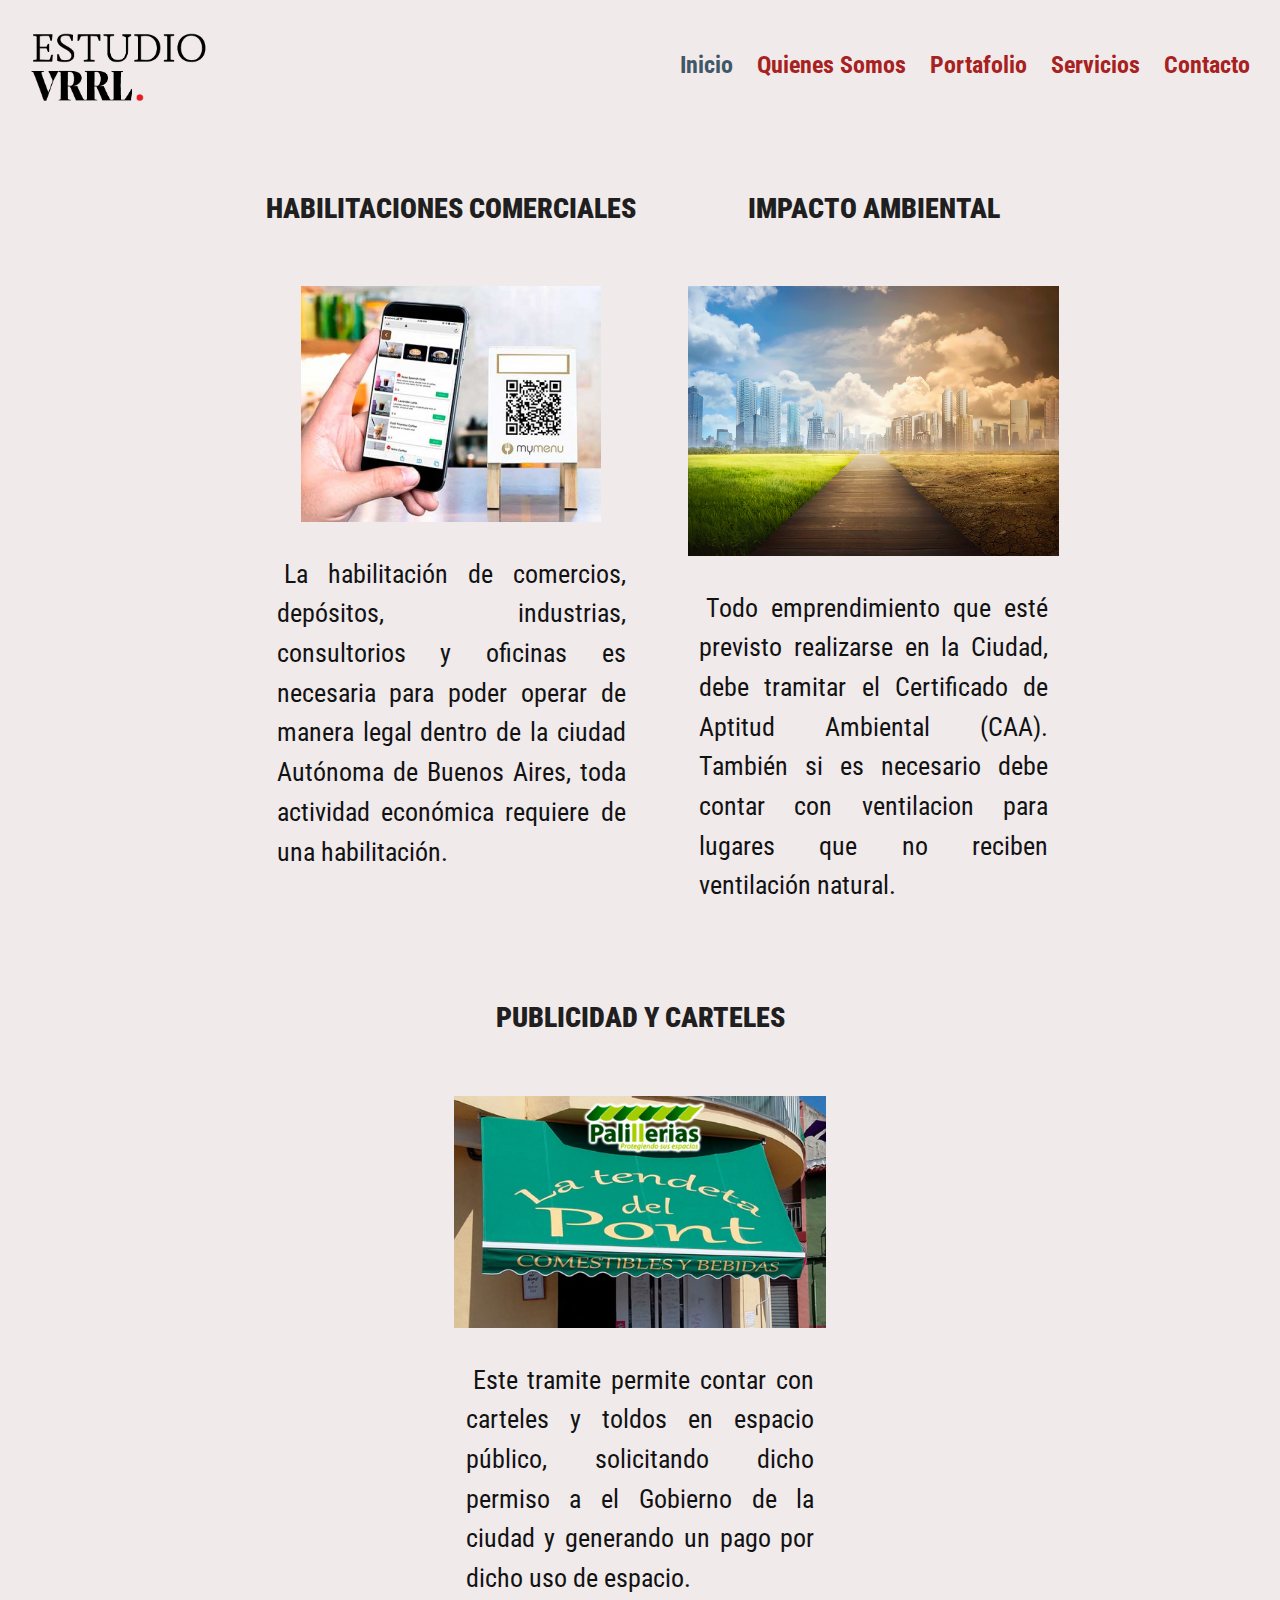
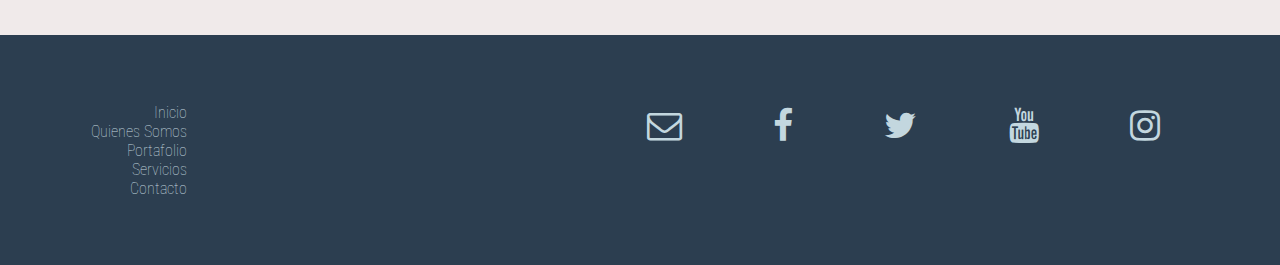
<file: 2vrrl.html>
<!DOCTYPE html>
<html>
    <html lang="en">
<head>
    <meta charset="UTF-8">
    <title> ESTUDIO VRRL </title>
<link rel="stylesheet" href="https://maxcdn.bootstrapcdn.com/font-awesome/4.7.0/css/font-awesome.min.css">
<link rel="stylesheet" href="vrrl.css">
<link rel="stylesheet" href="https://maxcdn.bootstrapcdn.com/font-awesome/4.7.0/css/font-awesome.min.css">
<link rel="preconnect" href="https://fonts.googleapis.com">
<link rel="preconnect" href="https://fonts.gstatic.com" crossorigin>
<link href="https://fonts.googleapis.com/css2?family=Roboto+Condensed:wght@300&display=swap" rel="stylesheet">

</head>

<header>
  <a href="VRRL.HTML" border="4" id="logo">
          <img src="./IMG/LOGO.png" alt="estudio vrrl ">
      </a>
      <nav>
          <a href="#" id="menu-icon">
            <i class="fa fa-bars"></i>
          </a>
          <ul>
            <li>
              <a href="VRRL.HTML" class="current">
                Inicio
              </a>
            </li>
            <li>
              <a href="VRRL.HTML">
                Quienes Somos
              </a>
            </li>
            <li>
              <a href="VRRL.HTML">
                Portafolio
              </a>
            </li>
            <li>
              <a href="2vrrl.html">
                Servicios
              </a>
            </li>
            <li>
              <a href="3vrrlform.html">
                Contacto
              </a>
            </li>
          </ul>
        </nav>
      </div>
</header>



<body>
  
<!-- INFO -->
<div class="tres-partes" id="services">
  <h3>HABILITACIONES COMERCIALES</h3>
  <img src="./IMG/qr.jpg" alt="QR">
  <p>La habilitación de comercios, depósitos, industrias, consultorios y oficinas es necesaria para 
    poder operar de manera legal dentro de la ciudad Autónoma de Buenos Aires, 
    toda actividad económica requiere de una habilitación.</p>
</div>
<div class="tres-partes">
  <h3>IMPACTO AMBIENTAL </h3>
  <img src="./IMG/ambiental.jpg" alt="Medio ambiente">
  <p>Todo emprendimiento que esté previsto realizarse en la Ciudad, 
    debe tramitar el Certificado de Aptitud Ambiental (CAA). También si 
  es necesario debe contar con ventilacion para lugares que no reciben ventilación natural.</p>
</div>
<div class="tres-partes-2">
  <h3>PUBLICIDAD Y CARTELES</h3>
  <img src="./IMG/toldos.jpg" alt="Carteles">
  <p>Este tramite permite contar con carteles y toldos en espacio público, 
    solicitando dicho permiso a el Gobierno de la ciudad y generando un pago por dicho uso de espacio.
  </p>
</div>
</div>

<footer>
  <div class="banner-wrapper">
    <div class="icon-text">
      <div class="icon-text-icon">
        <ul class="footer-nav">
          <li>
            <a href="VRRL.HTML">Inicio</a>
          </li>
          <li>
            <a href="#">Quienes Somos</a>
          </li>
          <li>
            <a href="#">Portafolio</a>
          </li>
          <li>
            <a href="#">Servicios</a>
          </li>
          <li>
            <a href="#">Contacto</a>
          </li>
        </ul>
      </div>
      <div class="icon-text-text">
        <ul class="social">
          <li>
            <a href="mailto:contact@faztweb.com">
              <i class="fa fa-envelope-o"></i>
            </a>
          </li>
          <li>
            <a href="http://facebook.com/estudiovrrl">
              <i class="fa fa-facebook"></i>
            </a>
          </li>
          <li>
            <a href="http://twitter.com/estudiovrrl">
              <i class="fa fa-twitter"></i>
            </a>
          </li>
          <li>
            <a href="http://youtube.com">
              <i class="fa fa-youtube"></i>
            </a>
          </li>
          <li>
            <a href="#">
              <i class="fa fa-instagram"></i>
            </a>
          </li>
        </ul>
      </div>
    </div>
  </div>
</footer>
<script src="index.js"></script>
</body>
</html>
</file>
<file: vrrl.css>
*/*{borde-color : black;
border-style: solid} */

body { 
background-color: rgb(240, 234, 234);
color: darkslategray;
font-size:100%;
font-family:'Roboto Condensed', sans-serif;
margin: 0 auto;
}
.texto { color: dimgray;
font-size: 1.5em;}
section{font-family: 'Roboto Condensed', sans-serif;}
 
  p {
    color: #121213;
    font-size: 160%;
    line-height: 155%;
    padding: 3%;
    text-indent: 2%;
    text-align: justify;
  }
  
  h3 {
    font-size: 175%;
    line-height: 355%;
    font-weight: 900;
    color: #1f1e20;
    text-align: center;
    text-transform: uppercase;
    padding: 0;
  }
  h2 {
    font-size: 175%;
    line-height: 355%;
    font-weight: 900;
    color: #1f1e20;
    text-align: center;
    text-transform: uppercase;
    padding: 0;
  }
  
  a {
    color: #524c56;
    text-decoration: none;
    font-weight: bold;
  }
  a:hover {
    color: #c3d7df;
  }
  
  img {
    display: block;
    margin: 0 auto;
    max-width: 100%;
    height: auto;
    width: auto;
    margin-bottom: -4px;
  }
  
  #wrapper {
    max-width: 1200px;
    margin: 0 auto;
  }
  
  #banner-wrapper {
    max-width: 1200px;
    margin: 0 auto;
    padding: 0 0 3% 0;
  }
  
  header {
    width: 100%;
    height: 100px;
    top: 0;
    left: 0;
  }
  
  header #logo img{
    margin: 20px;
    float: left;
    width: 200px;
  }
  nav {
    float: right;
    padding: 25px 20px 0px 0px;
  }
  
  #menu-icon {
    display: none;
    font-size: 50px;
  }
  
  ul {
    list-style: none;
  }

  nav ul{
    /* display: block; */
  }
  
  nav ul li {
    font-size: 150%;
    display: inline-block;
    padding: 10px;
  }
  
  nav ul li a {
    color: #a72121;
  }
  
  .current {
    color: #3F5767;
  }
  
  a:hover {
    color: #343638;
  }
  .one-third {
    width: 31.5%;
    float: left;
    padding: 10px;
    text-align: center;
  }
  
  .icon-wrap {
    margin: 0 auto;
    width: 120px;
    height: 120px;
    background-color: rgb(214, 63, 63);
    border-radius: 125px;
    text-align: center;
    margin-top: 3%;
  }
  
  .icon-wrap i {
    text-align: center;
    color: #ffffff;
    font-size: 450%;
    padding: 20%;
  }
  
  /* SECTION 2*/
  .left-col {
    float: left;
    margin: 0 auto;
    width: 60%;
    height: auto;
    padding: 1%;
  }
  
  .sidebar {
    float: right;
    display: table-cell;
    vertical-align: middle;
    margin: 0.2%;
    width: 35%;
    justify-content: center;
    padding: 1%;
  }
  
  .slider {
    max-width: 1200px;
  }
  .slider img {
    width: 100%;
    max-width: 1200px;
    margin: 0 auto;
  }
  
  .wpb_wrapper{
    justify-content: center;
    margin: auto;
  }




  /* 3 partes servicios*/
  .tres-partes {
    width:29%;
    float:left;
    margin:2% 2%;
  }
  
  .tres-partes-2 {
    width:29%;
    margin:20% 2%;
    display:block;
    margin:auto;;
  }
  
  .clearfix-padding {
    clear: both;
    padding: 2%;
  }
  
  footer {
    background: #2c3e50;
    width: 100%;
    overflow: auto;
  }
  .icon-text {
    width: 100%;
    margin: 0 auto;
  }
  
  .icon-text-icon {
    float: left;
    padding: 4%;
  }
  .icon-text-text {
    float: right;
    width: 60%;
    padding: 1% 1% 0.5% 0;
    font: size 1px;
  }
  
  .footer-nav {
    text-align: right;
  }
  
  .footer-nav a {
    font-size: 100%;
    color: #c3d7df;
    font-weight: 100;
  }
  
  .footer-nav a:hover {
    color: #f5f5f5;
  }
  
  .social {
    list-style-type: none;
    text-align: center;
  }
  
  .social li {
    display: inline;
  }
  
  .social i {
    font-size: 220%;
    margin: 1%;
    padding: 5%;
    color: #c3d7df;
  }
  
  .social i:hover {
    color: #f5f5f5;
  }
  
  footer.second {
    border-top: 1px solid #aadcd2;
    text-align: center;
    margin: 0;
  }
  footer.second p, .second a {
    text-align: center;
    color: #fff;
    font-size: 100%;
    line-height: 50%;
  }

  .displayNone{
    display: none;
  }

  .displayBlock{
    display: block;
  }
  
  @media screen and (max-width: 768px) {
    p {
      font-size: 130%;
    }
    h3 {
      font-size: 150%;
    }
    header {
      height: 80px;
      position: relative;
    }
    header #logo {
      margin: 15px 0 20px -25px;
    }
  
    #menu-icon {
      display: inline-block;
    }
  
   
    nav ul, nav:active ul {
      /* display:none; */
      z-index: 1000;
      position: absolute;
      padding: 20px;
      background: #f5f5f5;
      border: 1px solid #a5bdcd;
      right: 20px;
      width: 30%;
      opacity: .95;
    }
    nav li {
      text-align: center;
      width: 100%;
    }
  
    .one-third {
      float: left;
      width: 800%;  
    }
    .icon-wrap {
      height: 80px;
      width: 80px;
      margin-top: 3%;
    }
  
    .icon-wrap i {
      float: left; 
      font-size: 80px;
      padding-top: 27%;
    }
  
    .left-col {
      display: flex;
      width: 90%;
      padding: 0;
    }
  
    .sidebar {
      width: 200%;
    }
  
    .tres-partes {
      width: 95%;
      margin: 0;
      padding: 1%;
    }
  
    .icon-text-icon {
      display: flex;
      width: 90%;
      padding: 0 0 2% 0;
    }
  
    .icon-text-text {
      width: 90%;
      padding: 2% 0 0 0;
      font-size: 70%;
    }
  
    .footer-nav {
      margin: 0 auto;
      text-align: center;
      padding: 1%;
    }
  
    .footer-nav li {
      padding: 1%;
    }
footer {
    margin: bottom 2px;
    padding:0.3rem;
    text-align: center;
    color: var(--color-blanco);
    background-color: black ;}
  }
  .screen-reader-response  {
    margin: bottom 5px;
    padding:0.3rem;
    text-align: center;
    ;}
</file>
